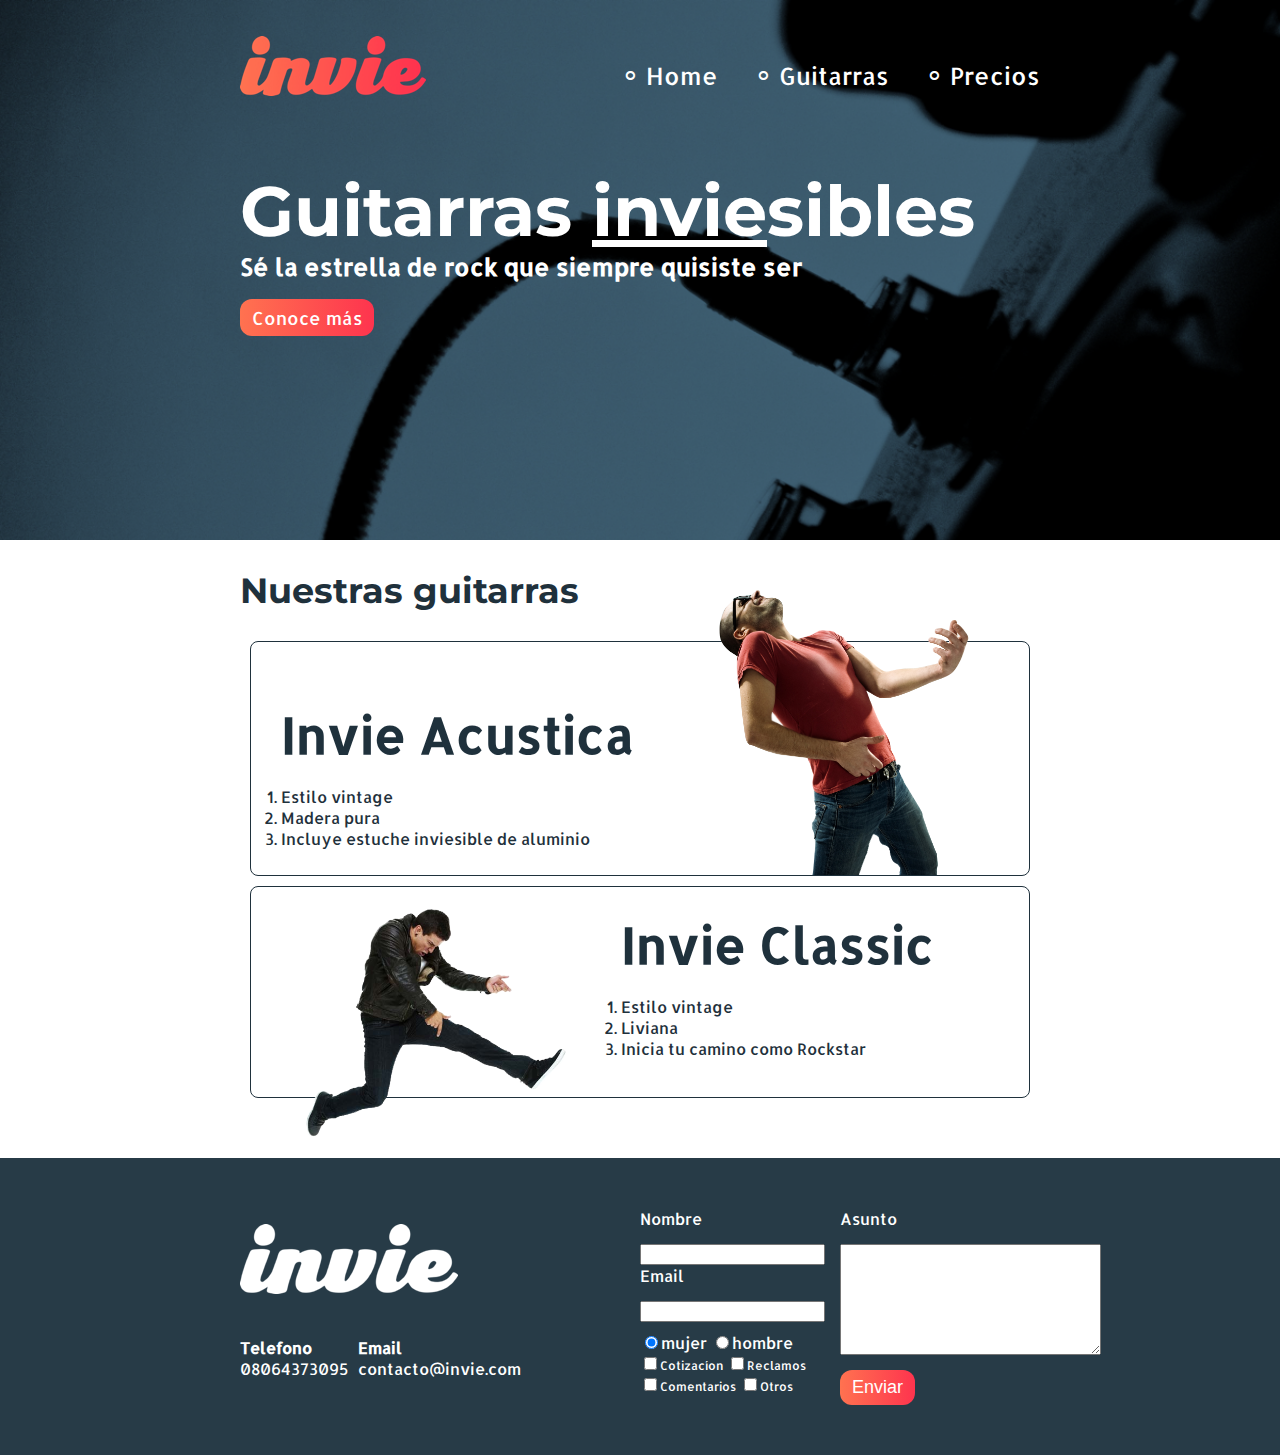
<file: index.html>
<!DOCTYPE html>
<html>
<head>
	<title>Invie - tus mejores guitarras!!</title>
	<meta charset="utf-8">
<link href="https://fonts.googleapis.com/css?family=Allerta|Montserrat" rel="stylesheet">
	<link rel="stylesheet" type="text/css" href="css/invie.css">

	</style>
</head>
<body>
		

		<section id="" class="portada background"> <!-- portada -->
				<header id="" class="header contenedor"> <!-- header -->

				<figure class="logotipo"> <!-- logotipo -->
					<img src="images/invie.png" width="186" height="60" alt="Invie logotipo">
					<nav class="menu"> <!-- menu --> 
						<ul>
							<li>
								<a href="index.html">Home</a>
							</li>
							<li>
								<a href="#guitarras">Guitarras</a>
							</li>
							<li>
								<a href="precios.html">Precios</a>
							</li>
						</ul>
					</nav>
				 </figure>
			   </header>
			<div class="contenedor">
				<h1 class="titulo">Guitarras <span>invie</span>sibles</h1> <!-- título -->
				<h3 class="title-a">Sé la estrella de rock que siempre quisiste ser</h3> <!-- resúmen -->
				<a  href="#guitarras" class="button">Conoce más</a><!-- botón -->
			</div>
		</section>
		<section id="guitarras" class="guitarras contenedor"> <!-- guitarras -->
			<h2>Nuestras guitarras</h2> <!-- título -->
			<article class="guitarra"> <!-- guitarra 1 -->
			<img class='derecha' src="images/invie-acustica.png" alt="Guitarras Invisibles" width="350" height="">
			<div class="contenedor-guitarra-a">
				<h3 class="title-b">Invie Acustica</h3>
			<ol>
				<li>Estilo vintage</li>
				<li>Madera pura</li>
				<li>Incluye estuche inviesible de aluminio</li>
			</ol>	
			</div>
			
			</article>	
			<article class="guitarra b"> <!-- guitarra 2 -->
			<img class="izquierda" src="images/invie-classic.png" alt="Guitarras Inviesibles" width="350" height="">
			<div class="contenedor-guitarra-b">
				<h3 class="title-b">Invie Classic</h3>
			<ol>
				<li>Estilo vintage</li>
				<li>Liviana</li>
				<li>Inicia tu camino como Rockstar</li>
			</ol>	
			</div>
			</article>			
		</section>
		<footer class="footer">
			<div class="contenedor">
					<div class="contacto">
						<img src="images/invie-white.png" alt="invie blanco">
						<a href="tel:+81"><strong>Telefono</strong><span>08064373095</span></a>
						<a href="mailto:contacto@invie.com"><strong>Email</strong><span>contacto@invie.com</span></a>
				  </div>
				<form class="formulario">
					<div class="col1">
							<label for="nombre">Nombre</label>
						<input type="text" required="" name="nombre" id="nombre">
						<label for="email">Email</label>
						<input type="email" required="" name="email" id="email">
						
						<div class="sexo">
							<label for="mujer"><input type="radio" checked name="sexo" value="mujer" id="mujer">mujer</label>
							<label for="hombre"><input type="radio" name="sexo" value="hombre" id="hombre">hombre</label>
						</div>
						<div class="intereses">
							<label for="cotizacion"><input type="checkbox" value="cotizacion" id="cotizacion" name="intereses">Cotizacíon</label>
							<label for="reclamos"><input type="checkbox" value="cotizacion" id="reclamos" name="intereses">Reclamos</label>
							<label for="comentarios"><input type="checkbox" value="comentarios" id="comentarios" name="intereses">Comentarios</label>
							<label for="otros"><input type="checkbox" value="otros" id="otros" name="intereses">Otros</label>
					  </div>
					</div>
					<div class="col2">
						<label for="Asunto">Asunto</label>
						<textarea name="asunto" id="Asunto" cols="30" rows="7"></textarea>
						<input class="button" type="submit" value="Enviar">
					</div>
				</form>
			</div>
		</footer>
	</body>
</html>
</file>
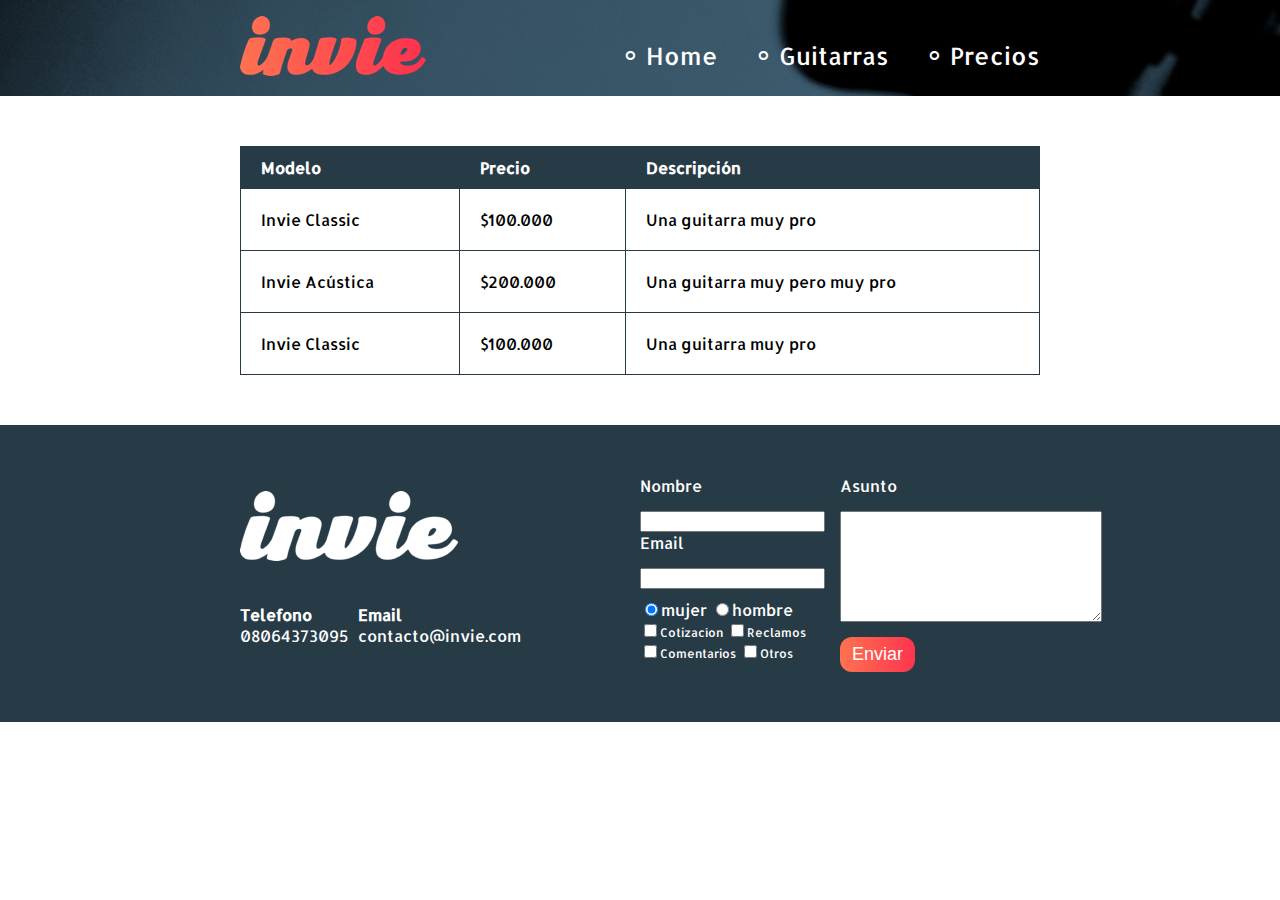
<file: precios.html>
<!DOCTYPE html>
<html>
<head>
	<title>Invie - precios de tus mejores guitarras!!</title>
	<meta charset="utf-8">
<link href="https://fonts.googleapis.com/css?family=Allerta|Montserrat" rel="stylesheet">
	<link rel="stylesheet" type="text/css" href="css/invie.css">

	</style>
</head>
<body>
	<header id="" class="header background"> <!-- header -->
<div class="contenedor">
	<figure class="logotipo"> <!-- logotipo -->
				<img src="images/invie.png" width="186" height="60" alt="Invie logotipo">
				<nav class="menu"> <!-- menu --> 
					<ul>
						<li>
							<a href="index.html">Home</a>
						</li>
						<li>
							<a href="index.html#guitarras">Guitarras</a>
						</li>
						<li>
							<a href="precios.html">Precios</a>
						</li>
					</ul>
				</nav>
			</figure>
</div>
			
		</header>
<section class="tabla">
	<div class="contenedor">
		<table>
		<thead>
			<tr>
				<th>Modelo</th>
				<th>Precio</th>
				<th>Descripción</th>
			</tr>	
		</thead>
		<tbody>
			<tr>
				<td>Invie Classic</td>
				<td>$100.000</td>
				<td>Una guitarra muy pro</td>
			</tr>
			<tr>
				<td>Invie Acústica</td>
				<td>$200.000</td>
				<td>Una guitarra muy pero muy pro</td>
			</tr>
			<tr>
				<td>Invie Classic</td>
				<td>$100.000</td>
				<td>Una guitarra muy pro</td>
			</tr>
		</tbody>
	</table>
	</div>
	
</section>
			<footer class="footer">
				<div class="contenedor">
						<div class="contacto">
							<img src="images/invie-white.png" alt="invie blanco">
							<a href="tel:+81"><strong>Telefono</strong><span>08064373095</span></a>
							<a href="mailto:contacto@invie.com"><strong>Email</strong><span>contacto@invie.com</span></a>
					  </div>
					<form class="formulario">
						<div class="col1">
								<label for="nombre">Nombre</label>
							<input type="text" required="" name="nombre" id="nombre">
							<label for="email">Email</label>
							<input type="email" required="" name="email" id="email">
							
							<div class="sexo">
								<label for="mujer"><input type="radio" checked name="sexo" value="mujer" id="mujer">mujer</label>
								<label for="hombre"><input type="radio" name="sexo" value="hombre" id="hombre">hombre</label>
							</div>
							<div class="intereses">
								<label for="cotizacion"><input type="checkbox" value="cotizacion" id="cotizacion" name="intereses">Cotizacíon</label>
								<label for="reclamos"><input type="checkbox" value="cotizacion" id="reclamos" name="intereses">Reclamos</label>
								<label for="comentarios"><input type="checkbox" value="comentarios" id="comentarios" name="intereses">Comentarios</label>
								<label for="otros"><input type="checkbox" value="otros" id="otros" name="intereses">Otros</label>
						  </div>
						</div>
						<div class="col2">
							<label for="Asunto">Asunto</label>
							<textarea name="asunto" id="Asunto" cols="30" rows="7"></textarea>
							<input class="button" type="submit" value="Enviar">
						</div>
					</form>
				</div>
		    </footer>
</body>
</html>
</file>
<file: css/invie.css>
/*
font-family: 'Allerta', sans-serif; */

* {
/*width: tamaño
height: tamaño*/
/*padding: 10px;*/
/*padding-top: 10px;
padding-left: 15px;
padding-right: 13px;
padding-bottom: 5px;
padding: 10px 13px 5px 15px;*/
/*margin: 10px;
border: 2px solid red;*/
}

.header {
	position: relative;
}

body {
	font-family: 'Allerta', sans-serif;
	margin: 0;
}


table {
	width: 100%;
}

th {
	background: #273b47;
	color: white;
	padding: 10px 20px;
	text-align: left;
}

td {
	padding: 20px;
}

table, td, th {
	border: 1px solid #273b47;
	border-collapse: collapse;
}

input, textarea {
	outline: 0;
}

input:focus, textarea:focus {
background: lightgrey;
}

.contenedor {
	width: 800px;
	margin: auto;
	position: relative;
}

.background {
	background-image: url('../images/background.png');
	background-size: cover;
}

.button {
	border-radius: 12px;
	background: #fd324e;
	border: none;
	cursor: pointer;
	padding: 7px 12px;
	color: white;
	font-size: 18px;
	background: linear-gradient(to left, #fe344e, #ff7250);
	text-decoration: none;
}
.titulo {
	font-size: 70px;
	font-family: 'Montserrat', sans-serif;
	margin-top: 70px;
	margin-bottom: 15px;
	line-height: 50px;
}

.titulo span {
	text-decoration: underline;
}

.portada button {
margin-bottom: 70px;
}

.title-a {
	font-size: 24px;
	margin-top: 0;	
}

.title-b {
	font-size: 50px;
	margin-bottom: 20px;
}

.guitarras h2 {
	font-size: 35px;
	font-family: 'Montserrat', sans-serif;
}

.guitarras {
	color: #1F313C;
	margin-bottom: 60px;
}
.portada {
	
	color: white;
	padding: 20px;
	height: 500px;
}

.menu {
	font-size: 24px;
	display: inline-block;
	position: absolute;
	right:0;
}

.menu a {
	color: white;
	text-decoration: none;
}

.menu li {
	display: inline-block;
	margin-left: 30px;
}

.logotipo {
	display: inline-block;
	margin-left: 0;
}


.derecha {
	float: right;
	position: relative;
	top: -127px;
}

.izquierda {
	float: left;
	position: relative;
	/*top: 80px;*/
}

.guitarra {
	margin: 10px;
	padding: 10px;
	/*overflow: hidden;*/
	border: 1px solid #1F313C;
	border-radius: 8px;
}

.contenedor ol {
	padding: 0;
}

.guitarra.b {
	height: 190px;
}


.contenedor-guitarra-a {
	padding-left: 20px;
}

.contenedor-guitarra-b {
	margin-left: 360px;
	position: relative;
	bottom: 90px;
}

.footer {
	background: #273b47;
	padding: 50px 10px;
}

.contacto img {
	display: block;
}

.contacto strong {
	display: block;

}

.contacto a {
	color: white;
	text-decoration: none;
	margin: 10px 10px 10px 0;
}

.footer .contenedor {
	display: flex;
	justify-content: space-between;
}

.contacto {
	display: flex;
	width: 300px;
	flex-wrap: wrap;
	align-items: center;
}

.formulario {
	display: flex;
	width: 400px;
	color: white;
	/*padding: 50px;*/
}

.col1, .col2 {
	display: flex;
	flex-direction: column;
}

.col1 {
	margin-right: 15px;
}

.col2 {
	display: flex;
	align-items: flex-start;
}

.col2 .button {
margin-top: 15px;
}

.intereses label {
	font-size: 12px;
}

.formulario label, .sexo .intereses {
	margin-bottom: 15px;
}

.sexo {
	margin-top: 10px;
}

.tabla {
	margin: 50px 0;
}
.menu li:before {
 content: '∘';
 font-size: 30px;
 line-height: 20px;
 color: white;
}
</file>
